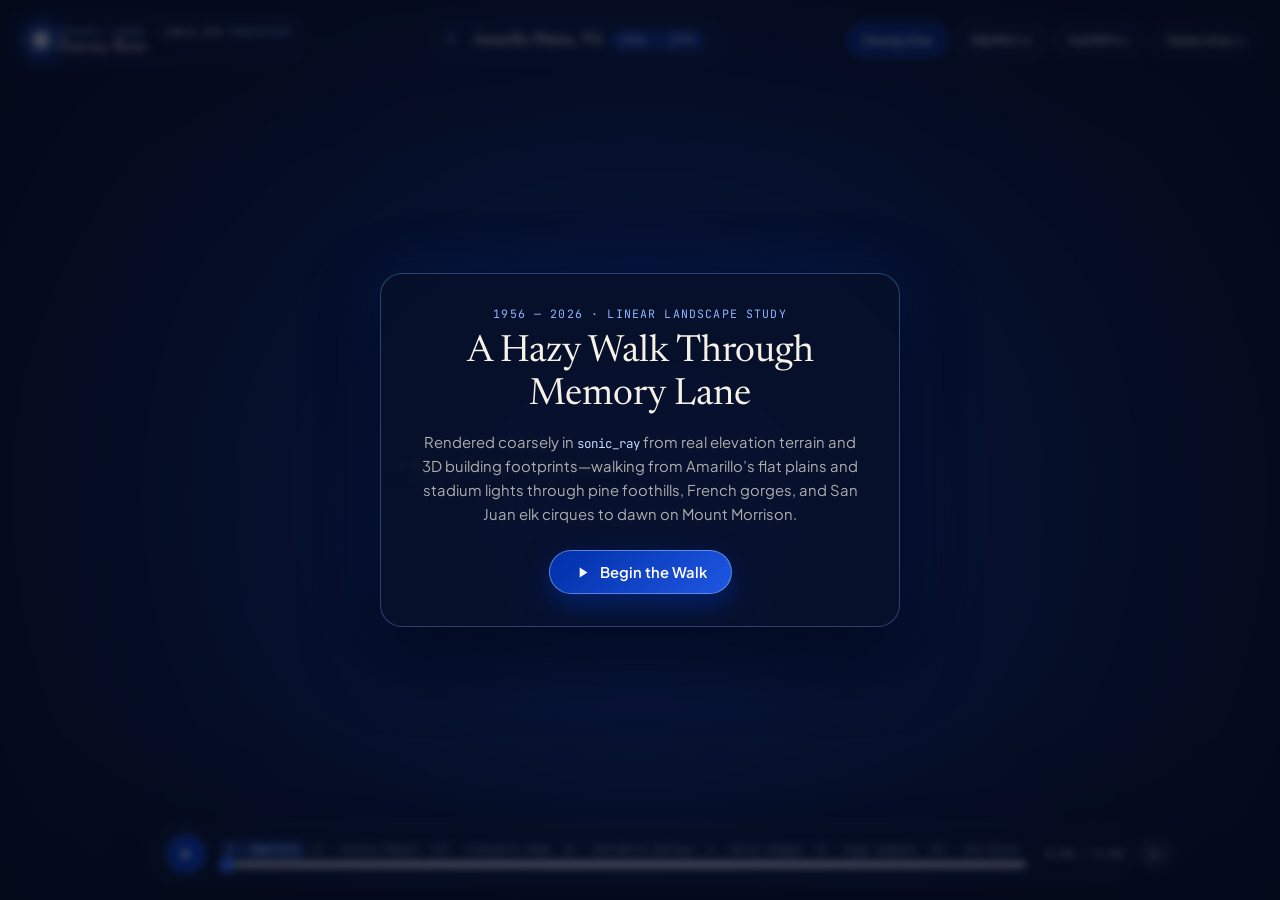
<file: walk.html>
<!doctype html>
<html lang="en">
<head>
  <meta charset="utf-8">
  <meta name="viewport" content="width=device-width, initial-scale=1, viewport-fit=cover">
  <title>Danny Ross · A Walk Through Memory Lane (sonic_ray Prototype)</title>
  <meta name="description" content="An alternative linear walk through seventy years of morphing landscapes rendered with sonic_ray on Apple Metal.">
  <meta name="theme-color" content="#07122e">
  <link rel="icon" href="data:image/svg+xml,%3Csvg xmlns='http://www.w3.org/2000/svg' viewBox='0 0 36 36'%3E%3Ccircle cx='18' cy='18' r='17' fill='%2307122e' stroke='%232b63eb' stroke-width='1.8'/%3E%3Ccircle cx='18' cy='19' r='6.5' fill='%23002fa7' fill-opacity='.65'/%3E%3Ccircle cx='18' cy='19' r='2.8' fill='%23fffaf0'/%3E%3C/svg%3E">
  <link rel="preconnect" href="https://fonts.googleapis.com">
  <link rel="preconnect" href="https://fonts.gstatic.com" crossorigin>
  <link rel="stylesheet" href="https://fonts.googleapis.com/css2?family=JetBrains+Mono:wght@400;500&family=Newsreader:ital,opsz,wght@0,6..72,300..600;1,6..72,300..500&family=Plus+Jakarta+Sans:wght@400;500;600;700&display=swap">
  <link rel="stylesheet" href="css/walk.css">
  <script type="module" src="js/walk.js"></script>
</head>
<body>
  <div class="walk-stage" id="walk-stage">
    <!-- Full-bleed sonic_ray Metal path-traced morphing landscape film -->
    <video
      class="walk-video"
      id="walk-video"
      src="media/sonicray_walk_draft_v2.mp4"
      playsinline
      preload="auto"
      muted
    ></video>

    <!-- Atmospheric vignette + hairline tether SVG layer -->
    <div class="walk-haze" aria-hidden="true"></div>
    <svg class="tether-svg" id="tether-svg" aria-hidden="true"></svg>

    <!-- Floating Clustered Memory Vignettes Layer -->
    <div class="cluster-layer" id="cluster-layer" aria-live="off"></div>

    <!-- Top Masthead -->
    <header class="walk-topbar">
      <div class="walk-brand">
        <span class="walker-gem" aria-hidden="true"></span>
        <div>
          <div class="walk-kicker">Seventy Years · <code>sonic_ray</code> Prototype</div>
          <div class="walk-title">Danny Ross</div>
        </div>
      </div>

      <!-- Current Canto / Era Whisper -->
      <div class="canto-pill" id="canto-pill">
        <span class="canto-roman" id="canto-roman">I</span>
        <span class="canto-sep">·</span>
        <span class="canto-name" id="canto-name">Amarillo, Tascosa &amp; Cousin Farms</span>
        <span class="canto-era" id="canto-era">1956 – 1975</span>
      </div>

      <div class="walk-actions">
        <button class="mode-pill" id="density-btn" type="button" title="Cycle memory display mode">
          One by One
        </button>
        <a class="mode-pill ghost" href="media/sonicray_walk_hq_min1.mp4" target="_blank" rel="noopener" title="Watch the 1080p High-Quality First-Minute Review MP4">
          HQ Min 1 ↗
        </a>
        <a class="mode-pill ghost" href="media/sonicray_walk_with_memories.mp4" target="_blank" rel="noopener" title="Open or download the full 5-minute standalone MP4 film">
          Full MP4 ↗
        </a>
        <a class="mode-pill ghost" href="index.html" title="Switch to the interactive 3D Globe Atlas">
          Globe Atlas →
        </a>
      </div>
    </header>

    <!-- Opening Title Veil (dismissed on Begin Walk) -->
    <section class="intro-veil" id="intro-veil">
      <div class="intro-card">
        <p class="intro-eyebrow">1956 — 2026 · Linear Landscape Study</p>
        <h1>A Hazy Walk Through Memory Lane</h1>
        <p class="intro-copy">
          Rendered coarsely in <code>sonic_ray</code> from real elevation terrain and 3D building footprints—walking from Amarillo’s flat plains and stadium lights through pine foothills, French gorges, and San Juan elk cirques to dawn on Mount Morrison.
        </p>
        <div class="intro-buttons">
          <button class="begin-btn" id="begin-btn" type="button">
            <svg viewBox="0 0 24 24" width="17" height="17" aria-hidden="true"><path fill="currentColor" d="M8 5v14l11-7z"/></svg>
            <span>Begin the Walk</span>
          </button>
        </div>
      </div>
    </section>

    <!-- Canto Transition Watermark -->
    <div class="canto-banner" id="canto-banner" hidden aria-hidden="true">
      <div class="cb-roman" id="cb-roman">I</div>
      <div class="cb-title" id="cb-title"></div>
      <div class="cb-sub" id="cb-sub"></div>
    </div>

    <!-- Bottom Chronological Scrubber & Transport -->
    <footer class="walk-dock">
      <div class="transport-row">
        <button class="play-btn" id="play-btn" type="button" aria-label="Play or pause walk">
          <svg id="icon-play" viewBox="0 0 24 24" width="18" height="18"><path fill="currentColor" d="M8 5v14l11-7z"/></svg>
          <svg id="icon-pause" viewBox="0 0 24 24" width="18" height="18" hidden><path fill="currentColor" d="M6 5h4v14H6zm8 0h4v14h-4z"/></svg>
        </button>

        <div class="timeline-wrap">
          <div class="canto-ticks" id="canto-ticks"></div>
          <input
            type="range"
            class="scrubber"
            id="scrubber"
            min="0"
            max="300"
            step="0.05"
            value="0"
            aria-label="Scrub through seventy years"
          >
        </div>

        <div class="time-readout" id="time-readout">0:00 / 5:00</div>
        <button class="speed-btn" id="speed-btn" type="button" title="Playback pace">1×</button>
      </div>
    </footer>

    <!-- Full-Resolution Memory Lightbox when clicking any clustered vignette -->
    <div class="lightbox" id="lightbox" hidden role="dialog" aria-modal="true" aria-labelledby="lb-title">
      <div class="lb-backdrop" id="lb-backdrop"></div>
      <article class="lb-card">
        <button class="lb-close" id="lb-close" type="button" aria-label="Close memory">✕</button>
        <div class="lb-media" id="lb-media" hidden></div>
        <div class="lb-body">
          <div class="lb-meta">
            <span class="lb-era" id="lb-era"></span>
            <span class="lb-place" id="lb-place"></span>
          </div>
          <h2 class="lb-title" id="lb-title"></h2>
          <blockquote class="lb-quote" id="lb-quote" hidden></blockquote>
          <p class="lb-author" id="lb-author" hidden></p>
        </div>
      </article>
    </div>
  </div>
</body>
</html>
</file>
<file: css/walk.css>
:root {
  --klein: #002fa7;
  --klein-bright: #2b63eb;
  --klein-glow: rgba(43, 99, 235, 0.55);
  --night: #060d24;
  --glass: rgba(9, 18, 44, 0.66);
  --glass-strong: rgba(8, 16, 38, 0.86);
  --parchment: #f7f2e8;
  --muted: rgba(240, 235, 225, 0.72);
  --gold: #f5c27a;
  --border: rgba(168, 195, 255, 0.22);
  --serif: 'Newsreader', Georgia, serif;
  --sans: 'Plus Jakarta Sans', -apple-system, BlinkMacSystemFont, sans-serif;
  --mono: 'JetBrains Mono', monospace;
}

*, *::before, *::after {
  box-sizing: border-box;
}

html, body {
  margin: 0;
  padding: 0;
  width: 100%;
  height: 100%;
  overflow: hidden;
  background: var(--night);
  color: var(--parchment);
  font-family: var(--sans);
  -webkit-font-smoothing: antialiased;
}

.walk-stage {
  position: relative;
  width: 100vw;
  height: 100vh;
  overflow: hidden;
  background: radial-gradient(circle at 50% 60%, #0b1d4d 0%, #050a1c 100%);
}

.walk-video {
  position: absolute;
  inset: 0;
  width: 100%;
  height: 100%;
  object-fit: cover;
  filter: contrast(1.03) saturate(1.06);
}

.walk-haze {
  position: absolute;
  inset: 0;
  pointer-events: none;
  background:
    radial-gradient(ellipse at 50% 52%, transparent 48%, rgba(4, 10, 28, 0.52) 100%),
    linear-gradient(180deg, rgba(5, 11, 30, 0.52) 0%, transparent 18%, transparent 78%, rgba(5, 11, 30, 0.76) 100%);
}

.tether-svg {
  position: absolute;
  inset: 0;
  width: 100%;
  height: 100%;
  pointer-events: none;
  z-index: 4;
}

.cluster-layer {
  position: absolute;
  inset: 0;
  pointer-events: none;
  z-index: 5;
}

/* Floating Clustered Memory Vignette ("Shade" in the misty landscape) */
.mem-shade {
  position: absolute;
  left: 0;
  top: 0;
  width: 214px;
  padding: 9px;
  border-radius: 13px;
  background: var(--glass);
  backdrop-filter: blur(14px) saturate(1.25);
  -webkit-backdrop-filter: blur(14px) saturate(1.25);
  border: 1px solid var(--border);
  box-shadow:
    0 14px 36px rgba(2, 6, 20, 0.52),
    0 0 24px rgba(0, 47, 167, 0.18);
  color: var(--parchment);
  pointer-events: auto;
  cursor: pointer;
  transform-origin: center center;
  transition: box-shadow 0.25s ease, border-color 0.25s ease;
  will-change: transform, opacity;
}

.mem-shade.is-klein {
  border-color: rgba(68, 122, 255, 0.44);
  box-shadow:
    0 14px 36px rgba(2, 6, 20, 0.54),
    0 0 28px rgba(0, 47, 167, 0.36);
}

.mem-shade.is-peak {
  width: 238px;
  background: rgba(10, 21, 52, 0.78);
  border-color: rgba(120, 162, 255, 0.58);
}

.mem-shade:hover {
  z-index: 30 !important;
  border-color: #7ea8ff;
  box-shadow:
    0 18px 44px rgba(2, 6, 20, 0.68),
    0 0 32px rgba(43, 99, 235, 0.52);
}

.shade-media-wrap {
  position: relative;
  margin-bottom: 7px;
}

.shade-photo {
  width: 100%;
  height: 108px;
  object-fit: cover;
  object-position: 50% 30%;
  border-radius: 8px;
  display: block;
  background: rgba(255, 255, 255, 0.05);
}

.shade-count {
  position: absolute;
  right: 6px;
  bottom: 6px;
  padding: 1px 6px;
  border-radius: 999px;
  font-family: var(--mono);
  font-size: 0.66rem;
  background: rgba(6, 14, 38, 0.82);
  border: 1px solid rgba(132, 170, 255, 0.42);
  color: #e6efff;
}

.mem-shade.is-peak .shade-photo {
  height: 126px;
}

.shade-title {
  font-family: var(--serif);
  font-size: 0.96rem;
  font-weight: 500;
  line-height: 1.2;
  color: #fffaf0;
  margin: 0;
}

.shade-quote {
  font-family: var(--serif);
  font-style: italic;
  font-size: 0.81rem;
  line-height: 1.34;
  color: rgba(247, 242, 232, 0.86);
  margin: 5px 0 0;
  display: -webkit-box;
  -webkit-line-clamp: 3;
  -webkit-box-orient: vertical;
  overflow: hidden;
}

.shade-geo {
  font-family: var(--serif);
  font-style: italic;
  font-size: 0.78rem;
  line-height: 1.32;
  margin: 3px 0 0;
  color: #9dc0ff;
}

.shade-geo.is-distant {
  color: #f7cd82;
}

.shade-geo-sub {
  display: block;
  color: rgba(175, 202, 252, 0.84);
  font-size: 0.74rem;
}

.shade-author {
  font-family: var(--sans);
  font-size: 0.74rem;
  color: rgba(176, 202, 255, 0.86);
  margin: 6px 0 0;
}

/* Calm Stationary One-by-One Gallery Sanctuary Card (Default Mode) */
.mem-shade.is-solo {
  width: min(440px, calc(100vw - 44px));
  padding: 15px 17px;
  border-radius: 16px;
  background: rgba(7, 15, 36, 0.88);
  border-color: rgba(114, 162, 255, 0.52);
  box-shadow:
    0 20px 52px rgba(2, 6, 20, 0.68),
    0 0 34px rgba(0, 47, 167, 0.28);
}

.mem-shade.is-solo .shade-photo {
  width: auto;
  max-width: 100%;
  height: auto;
  max-height: 215px;
  margin: 0 auto;
  object-fit: contain;
  background: transparent;
  border: 1px solid rgba(255, 250, 240, 0.22);
}

.mem-shade.is-solo .shade-title {
  font-size: 1.18rem;
}

.mem-shade.is-solo .shade-quote {
  font-size: 0.91rem;
  line-height: 1.46;
  -webkit-line-clamp: 7;
  margin-top: 8px;
  padding-top: 7px;
  border-top: 1px solid rgba(120, 162, 255, 0.2);
}

/* Subtle 3D Ground-Locked Physical Waypoint Signpost */
.wp-signpost {
  position: absolute;
  left: 0;
  top: 0;
  padding: 5px 11px;
  border-radius: 9px;
  background: rgba(5, 12, 30, 0.76);
  backdrop-filter: blur(8px);
  border: 1px solid rgba(102, 152, 255, 0.36);
  pointer-events: none;
  white-space: nowrap;
  transform: translate(-50%, -100%);
}

.wp-signpost-lbl {
  font-family: var(--serif);
  font-style: italic;
  font-size: 0.8rem;
  color: #f8f4ec;
  display: flex;
  align-items: center;
  gap: 6px;
}

.wp-diamond {
  width: 6px;
  height: 6px;
  background: #5896ff;
  transform: rotate(45deg);
  display: inline-block;
  flex-shrink: 0;
}

.wp-signpost-sub {
  font-family: var(--mono);
  font-size: 0.6rem;
  letter-spacing: 0.04em;
  text-transform: uppercase;
  color: rgba(162, 198, 255, 0.88);
  margin-left: 12px;
}

/* Top Masthead */
.walk-topbar {
  position: absolute;
  top: 16px;
  left: 20px;
  right: 20px;
  z-index: 12;
  display: flex;
  align-items: center;
  justify-content: space-between;
  gap: 12px;
  pointer-events: none;
}

.walk-brand,
.canto-pill,
.walk-actions {
  pointer-events: auto;
}

.walk-brand {
  display: flex;
  align-items: center;
  gap: 11px;
  padding: 8px 14px;
  border-radius: 999px;
  background: var(--glass);
  backdrop-filter: blur(12px);
  border: 1px solid var(--border);
}

.walker-gem {
  width: 12px;
  height: 12px;
  border-radius: 50%;
  background: #fffdf8;
  box-shadow:
    0 0 8px 2px #fffdf8,
    0 0 18px 6px var(--klein-bright),
    0 0 30px 10px var(--klein);
}

.walk-kicker {
  font-family: var(--mono);
  font-size: 0.66rem;
  letter-spacing: 0.06em;
  text-transform: uppercase;
  color: #9cbaff;
}

.walk-kicker code {
  font-family: inherit;
  color: #cfe0ff;
}

.walk-title {
  font-family: var(--serif);
  font-size: 1.05rem;
  font-weight: 500;
  letter-spacing: 0.01em;
}

.canto-pill {
  display: flex;
  align-items: center;
  gap: 8px;
  padding: 8px 16px;
  border-radius: 999px;
  background: var(--glass);
  backdrop-filter: blur(12px);
  border: 1px solid var(--border);
  font-size: 0.84rem;
}

.canto-roman {
  font-family: var(--serif);
  font-weight: 600;
  color: #8cb0ff;
}

.canto-sep {
  opacity: 0.45;
}

.canto-name {
  font-family: var(--serif);
  font-size: 0.95rem;
}

.canto-era {
  font-family: var(--mono);
  font-size: 0.7rem;
  padding: 2px 8px;
  border-radius: 999px;
  background: rgba(0, 47, 167, 0.42);
  border: 1px solid rgba(116, 158, 255, 0.35);
  color: #dce8ff;
}

.walk-actions {
  display: flex;
  align-items: center;
  gap: 8px;
}

.mode-pill {
  appearance: none;
  border: 1px solid rgba(116, 158, 255, 0.36);
  background: rgba(0, 47, 167, 0.48);
  color: var(--parchment);
  font-family: var(--sans);
  font-size: 0.78rem;
  font-weight: 500;
  padding: 8px 14px;
  border-radius: 999px;
  cursor: pointer;
  text-decoration: none;
  backdrop-filter: blur(12px);
  transition: background 0.2s ease, border-color 0.2s ease;
}

.mode-pill:hover {
  background: rgba(27, 79, 216, 0.68);
  border-color: #9ec0ff;
}

.mode-pill.ghost {
  background: var(--glass);
  border-color: var(--border);
}

/* Intro Veil */
.intro-veil {
  position: absolute;
  inset: 0;
  z-index: 20;
  display: grid;
  place-items: center;
  padding: 24px;
  background: radial-gradient(circle at 50% 55%, rgba(7, 18, 52, 0.38) 0%, rgba(4, 9, 24, 0.72) 100%);
  backdrop-filter: blur(4px);
  transition: opacity 0.6s ease;
}

.play-btn svg[hidden],
[hidden] {
  display: none !important;
}

.intro-card {
  max-width: 520px;
  padding: 32px 34px;
  border-radius: 22px;
  background: rgba(8, 17, 42, 0.82);
  border: 1px solid rgba(122, 162, 255, 0.34);
  box-shadow: 0 28px 70px rgba(0, 0, 0, 0.6), 0 0 60px rgba(0, 47, 167, 0.28);
  text-align: center;
}

.intro-eyebrow {
  font-family: var(--mono);
  font-size: 0.72rem;
  letter-spacing: 0.1em;
  text-transform: uppercase;
  color: #90b4ff;
  margin: 0 0 10px;
}

.intro-card h1 {
  font-family: var(--serif);
  font-weight: 400;
  font-size: clamp(1.8rem, 3.2vw, 2.35rem);
  margin: 0 0 14px;
  line-height: 1.15;
}

.intro-copy {
  font-size: 0.93rem;
  line-height: 1.6;
  color: var(--muted);
  margin: 0 0 24px;
}

.intro-copy code {
  font-family: var(--mono);
  font-size: 0.84em;
  color: #c7dbff;
}

.begin-btn {
  display: inline-flex;
  align-items: center;
  gap: 9px;
  padding: 12px 24px;
  border-radius: 999px;
  border: 1px solid rgba(154, 188, 255, 0.55);
  background: linear-gradient(135deg, #002fa7 0%, #1f57e2 100%);
  color: #fffdf9;
  font-family: var(--sans);
  font-size: 0.92rem;
  font-weight: 600;
  cursor: pointer;
  box-shadow: 0 10px 28px rgba(0, 47, 167, 0.55);
  transition: transform 0.18s ease, box-shadow 0.18s ease;
}

.begin-btn:hover {
  transform: translateY(-1px);
  box-shadow: 0 14px 34px rgba(27, 79, 216, 0.72);
}

/* Canto Transition Watermark */
.canto-banner {
  position: absolute;
  top: 78px;
  left: 50%;
  transform: translateX(-50%);
  z-index: 10;
  text-align: center;
  pointer-events: none;
  padding: 10px 24px;
  border-radius: 16px;
  background: rgba(6, 14, 36, 0.46);
  backdrop-filter: blur(8px);
  border: 1px solid rgba(132, 170, 255, 0.2);
  animation: cantoFade 4.4s ease forwards;
}

@keyframes cantoFade {
  0%   { opacity: 0; transform: translate(-50%, 6px); }
  18%  { opacity: 1; transform: translate(-50%, 0); }
  80%  { opacity: 1; transform: translate(-50%, 0); }
  100% { opacity: 0; transform: translate(-50%, -4px); }
}

.cb-roman {
  font-family: var(--mono);
  font-size: 0.72rem;
  letter-spacing: 0.16em;
  color: #8fb2ff;
  text-transform: uppercase;
}

.cb-title {
  font-family: var(--serif);
  font-size: 1.32rem;
  margin-top: 2px;
}

.cb-sub {
  font-size: 0.78rem;
  color: var(--muted);
  margin-top: 2px;
}

/* Bottom Scrubber Dock */
.walk-dock {
  position: absolute;
  left: 20px;
  right: 20px;
  bottom: 16px;
  z-index: 12;
  display: flex;
  justify-content: center;
  pointer-events: none;
}

.transport-row {
  pointer-events: auto;
  width: min(980px, 100%);
  display: flex;
  align-items: center;
  gap: 14px;
  padding: 10px 16px;
  border-radius: 999px;
  background: var(--glass-strong);
  backdrop-filter: blur(16px);
  border: 1px solid var(--border);
  box-shadow: 0 14px 38px rgba(0, 0, 0, 0.5);
}

.play-btn {
  width: 38px;
  height: 38px;
  border-radius: 50%;
  border: 1px solid rgba(145, 180, 255, 0.45);
  background: var(--klein);
  color: #fff;
  display: grid;
  place-items: center;
  cursor: pointer;
  flex-shrink: 0;
}

.play-btn:hover {
  background: var(--klein-bright);
}

.timeline-wrap {
  position: relative;
  flex: 1;
  display: flex;
  flex-direction: column;
  gap: 4px;
}

.canto-ticks {
  display: flex;
  justify-content: space-between;
  font-family: var(--mono);
  font-size: 0.64rem;
  color: rgba(214, 226, 255, 0.66);
  padding: 0 2px;
}

.canto-tick {
  background: none;
  border: none;
  color: inherit;
  font: inherit;
  padding: 2px 6px;
  border-radius: 6px;
  cursor: pointer;
  white-space: nowrap;
  transition: color 0.18s ease, background 0.18s ease;
}

.canto-tick:hover,
.canto-tick.active {
  color: #fffaf0;
  background: rgba(43, 99, 235, 0.28);
  text-shadow: 0 0 10px var(--klein-bright);
}

.scrubber {
  width: 100%;
  accent-color: var(--klein-bright);
  cursor: pointer;
  margin: 0;
  height: 5px;
}

.time-readout {
  font-family: var(--mono);
  font-size: 0.74rem;
  color: var(--muted);
  min-width: 82px;
  text-align: right;
}

.speed-btn {
  border: 1px solid var(--border);
  background: rgba(255, 255, 255, 0.06);
  color: var(--parchment);
  font-family: var(--mono);
  font-size: 0.74rem;
  padding: 5px 10px;
  border-radius: 999px;
  cursor: pointer;
}

/* Lightbox Modal */
.lightbox {
  position: absolute;
  inset: 0;
  z-index: 40;
  display: grid;
  place-items: center;
  padding: 24px;
}

.lightbox[hidden] {
  display: none;
}

.lb-backdrop {
  position: absolute;
  inset: 0;
  background: rgba(4, 9, 24, 0.76);
  backdrop-filter: blur(10px);
}

.lb-card {
  position: relative;
  z-index: 1;
  width: min(680px, 94vw);
  max-height: 88vh;
  overflow-y: auto;
  border-radius: 20px;
  background: rgba(10, 20, 48, 0.94);
  border: 1px solid rgba(126, 165, 255, 0.4);
  box-shadow: 0 28px 80px rgba(0, 0, 0, 0.72), 0 0 48px rgba(0, 47, 167, 0.35);
  padding: 22px;
}

.lb-close {
  position: absolute;
  top: 14px;
  right: 14px;
  width: 34px;
  height: 34px;
  border-radius: 50%;
  border: 1px solid var(--border);
  background: rgba(6, 13, 36, 0.75);
  color: var(--parchment);
  cursor: pointer;
  z-index: 3;
}

.lb-media {
  display: flex;
  gap: 10px;
  overflow-x: auto;
  margin-bottom: 16px;
  padding-bottom: 4px;
}

.lb-media img,
.lb-media video {
  max-height: 440px;
  max-width: 100%;
  width: auto;
  margin: 0 auto;
  border-radius: 12px;
  object-fit: contain;
  background: rgba(0, 0, 0, 0.35);
}

.lb-meta {
  display: flex;
  align-items: center;
  gap: 10px;
  font-family: var(--mono);
  font-size: 0.72rem;
  color: #95b7ff;
  margin-bottom: 6px;
}

.lb-title {
  font-family: var(--serif);
  font-size: 1.5rem;
  font-weight: 500;
  margin: 0 0 10px;
}

.lb-quote {
  font-family: var(--serif);
  font-size: 1.06rem;
  line-height: 1.6;
  margin: 0;
  color: rgba(248, 244, 236, 0.94);
  white-space: pre-line;
}

.lb-author {
  font-family: var(--sans);
  font-size: 0.82rem;
  color: var(--muted);
  margin: 10px 0 0;
}

@media (max-width: 820px) {
  .canto-pill { display: none; }
  .mem-shade { width: 162px; padding: 7px; }
  .mem-shade.is-peak { width: 180px; }
  .shade-photo, .mem-shade.is-peak .shade-photo { height: 82px; }
  .canto-ticks { display: none; }
}
</file>
